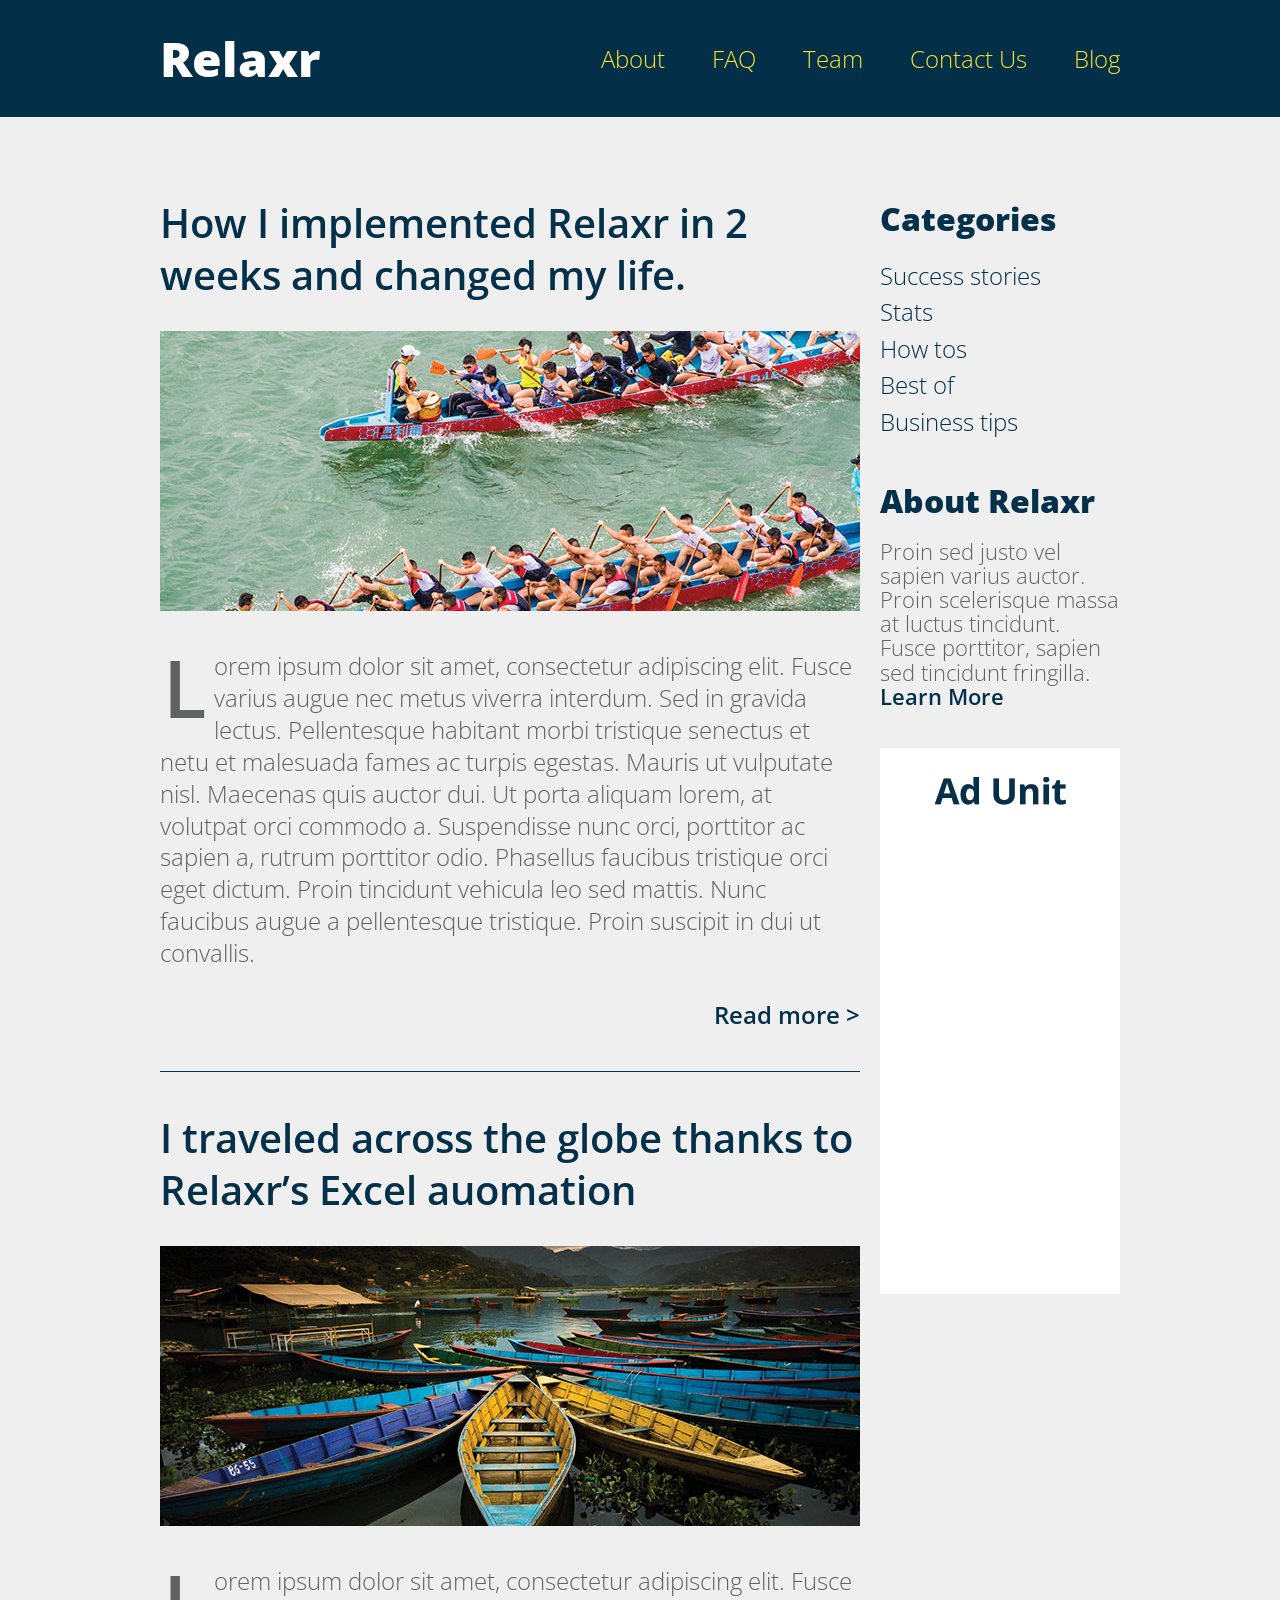
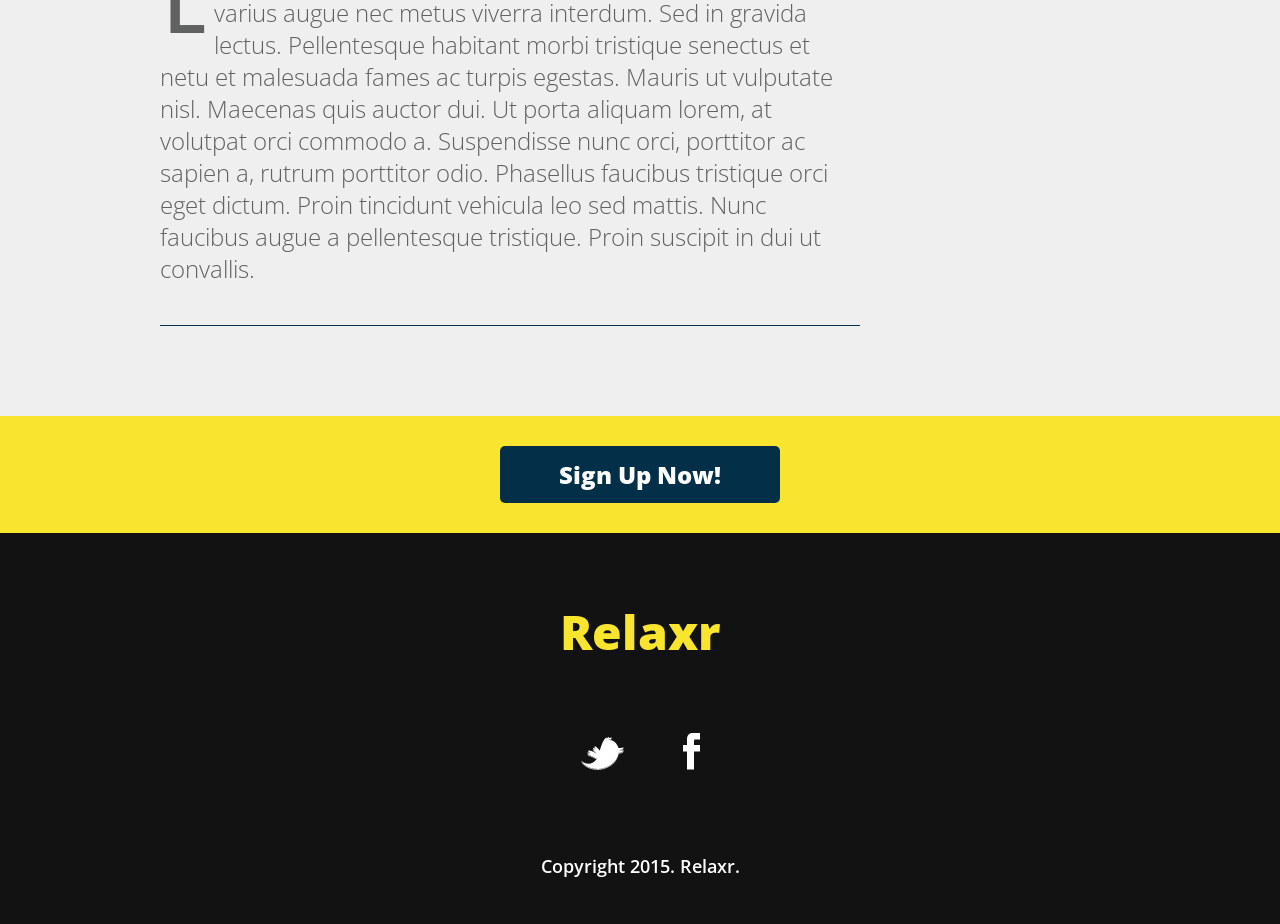
<file: relaxr_jquery/index.html>
<!DOCTYPE html>
<html lang="en">
	<head>
    	<meta charset="utf-8">
    	<meta name="description" content="The perfect personal assistant. Relaxr does your job for you so you can enjoy life as it is meant to be.">

		<title>Weather Background</title>
		<link href='http://fonts.googleapis.com/css?family=Open+Sans:300italic,300,600,800' rel='stylesheet' type='text/css'>

		<!-- external CSS link -->
		<link rel="stylesheet" href="css/reset.css">
		<link rel="stylesheet" href="css/style.css">
		<script src="http://ajax.googleapis.com/ajax/libs/jquery/2.1.3/jquery.min.js"></script>
		<script type="text/javascript" src="js/app.js"></script>
	</head>
	<body>
		<header>
			<div class="container">
				<h1 class="logo">Relaxr</h1>
				<nav>
					<ul>
						<li><a href="#">About</a></li>
						<li><a href="#">FAQ</a></li>
						<li><a href="#">Team</a></li>
						<li><a href="#">Contact Us</a></li>
						<li><a href="#">Blog</a></li>
					</ul>
				</nav>
			</div>
		</header>
		<section id="main">
			<div class="container">
				<section id="posts">
					<article class="post">
						<h2><a href="#">How I implemented Relaxr in 2 weeks and changed my life.</a></h2>
						<img src="images/blog_photo1.jpg" alt="Crew Meet">
						<p>Lorem ipsum dolor sit amet, consectetur adipiscing elit. Fusce varius augue nec metus viverra interdum. Sed in gravida lectus. Pellentesque habitant morbi tristique senectus et netu et malesuada fames ac turpis egestas. Mauris ut vulputate nisl.  Maecenas quis auctor dui. Ut porta aliquam lorem, at volutpat orci commodo a. Suspendisse nunc orci, porttitor ac sapien a, rutrum porttitor odio. Phasellus faucibus tristique orci eget dictum. Proin tincidunt vehicula leo sed mattis. Nunc faucibus augue a pellentesque tristique. Proin suscipit in dui ut convallis.</p>

						<p class="readmore"><a href="#">Read more &gt;</a></p>
						<p class="hide" id="show-this-on-click">Maecenas quis auctor dui. Ut porta aliquam lorem, at volutpat orci commodo a. Suspendisse nunc orci, porttitor ac sapien a, rutrum porttitor odio. Phasellus faucibus tristique orci eget dictum. Proin tincidunt vehicula leo sed mattis. Nunc faucibus augue a pellentesque tristique. Proin suscipit in dui ut convallis.</p>
						<p class="readless hide"><a href="#">Read less &gt;</a></p>
					</article>
					<article class="post">
						<h2><a href="#">I traveled across the globe thanks to Relaxr’s Excel auomation</a></h2>
						<img src="images/blog_photo2.jpg" alt="Canoes">
						<p>Lorem ipsum dolor sit amet, consectetur adipiscing elit. Fusce varius augue nec metus viverra interdum. Sed in gravida lectus. Pellentesque habitant morbi tristique senectus et netu et malesuada fames ac turpis egestas. Mauris ut vulputate nisl.  Maecenas quis auctor dui. Ut porta aliquam lorem, at volutpat orci commodo a. Suspendisse nunc orci, porttitor ac sapien a, rutrum porttitor odio. Phasellus faucibus tristique orci eget dictum. Proin tincidunt vehicula leo sed mattis. Nunc faucibus augue a pellentesque tristique. Proin suscipit in dui ut convallis.</p>

					</article>
				</section><!--
			--><aside id="sidebar">
					<h3>Categories</h3>
					<ul>
						<li><a href="#">Success stories</a></li>
						<li><a href="#">Stats</a></li>
						<li><a href="#">How tos</a></li>
						<li><a href="#">Best of</a></li>
						<li><a href="#">Business tips</a></li>
					</ul>
					<h3>About Relaxr</h3>
					<p>Proin sed justo vel sapien varius auctor. Proin scelerisque massa at luctus tincidunt. Fusce porttitor, sapien sed tincidunt fringilla.<br>
					<a href="#" class="learnmore">Learn More</a> <span class="hide" id="learnmoretext">Here is some more text about this fun thing!</p>
					<img src="images/ad-unit.png" alt="Ad Unit">
				</aside>
			</div>
		</section>

		<aside id="bottom-cta">
			<a class="button blue" href="#">Sign Up Now!</a>
		</aside>
		<footer>
			<h4 class="logo">Relaxr</h4>

			<ul>
				<li><a href="#"><img src="images/twitter.png" alt="Twitter logo"></a></li>
				<li><a href="#"><img src="images/facebook.png" alt="Facebook logo"></a></li>
			</ul>

			<p class="copyright">Copyright 2015. Relaxr.</p>
		</footer>
	</body>
</html>
</file>
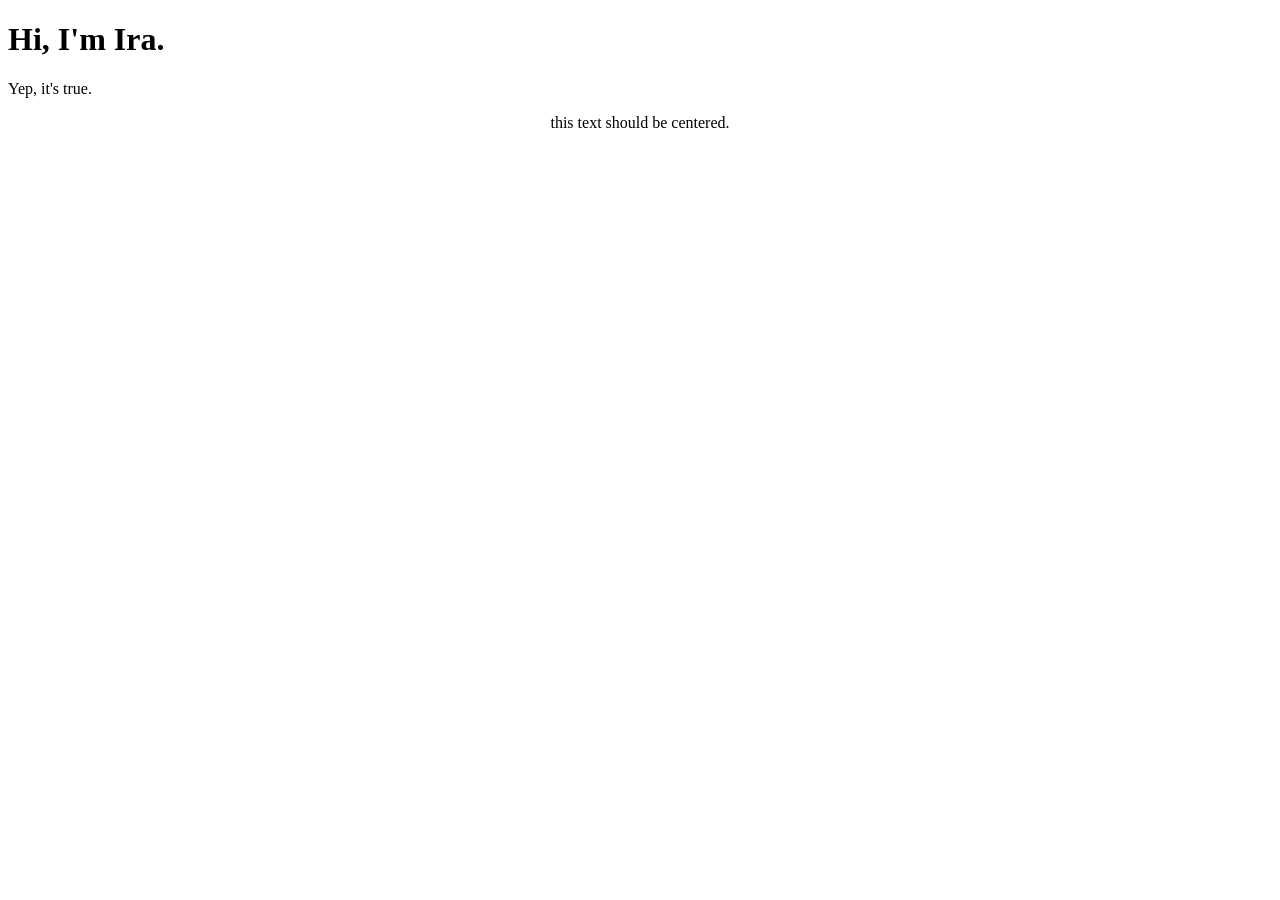
<file: resume/index.html>
<!DOCTYPE html>
<html>
  <head>
    <meta charset="utf-8">
    <title>Page about me</title>
  </head>
  <body>
    <h1>Hi, I'm Ira.</h1>
    <p>Yep, it's true.</p>
    <center>this text should be centered.</center>
  </body>
</html>
</file>
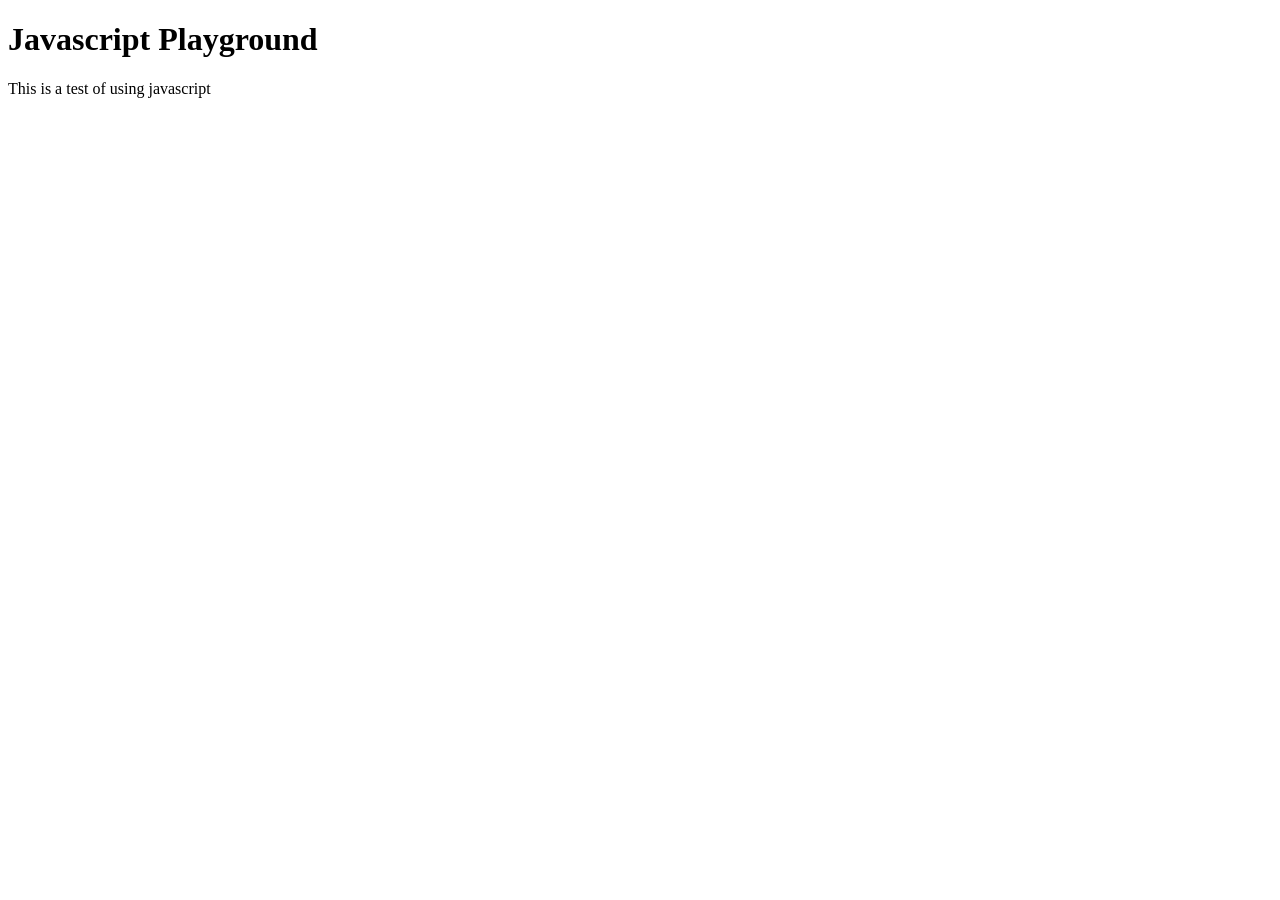
<file: 05_week/js_practice/index.html>
<!DOCTYPE html>
<html>
  <head>
    <meta charset="utf-8">
    <title>Javascript Practice</title>
    <script src="http://code.jquery.com/jquery-2.2.2.min.js" integrity="sha256-36cp2Co+/62rEAAYHLmRCPIych47CvdM+uTBJwSzWjI="   crossorigin="anonymous"></script>
    <script src="js/app.js"></script>
  </head>
  <body>
    <h1>Javascript Playground</h1>
    <p>This is a test of using javascript</p>
  </body>
</html>
</file>
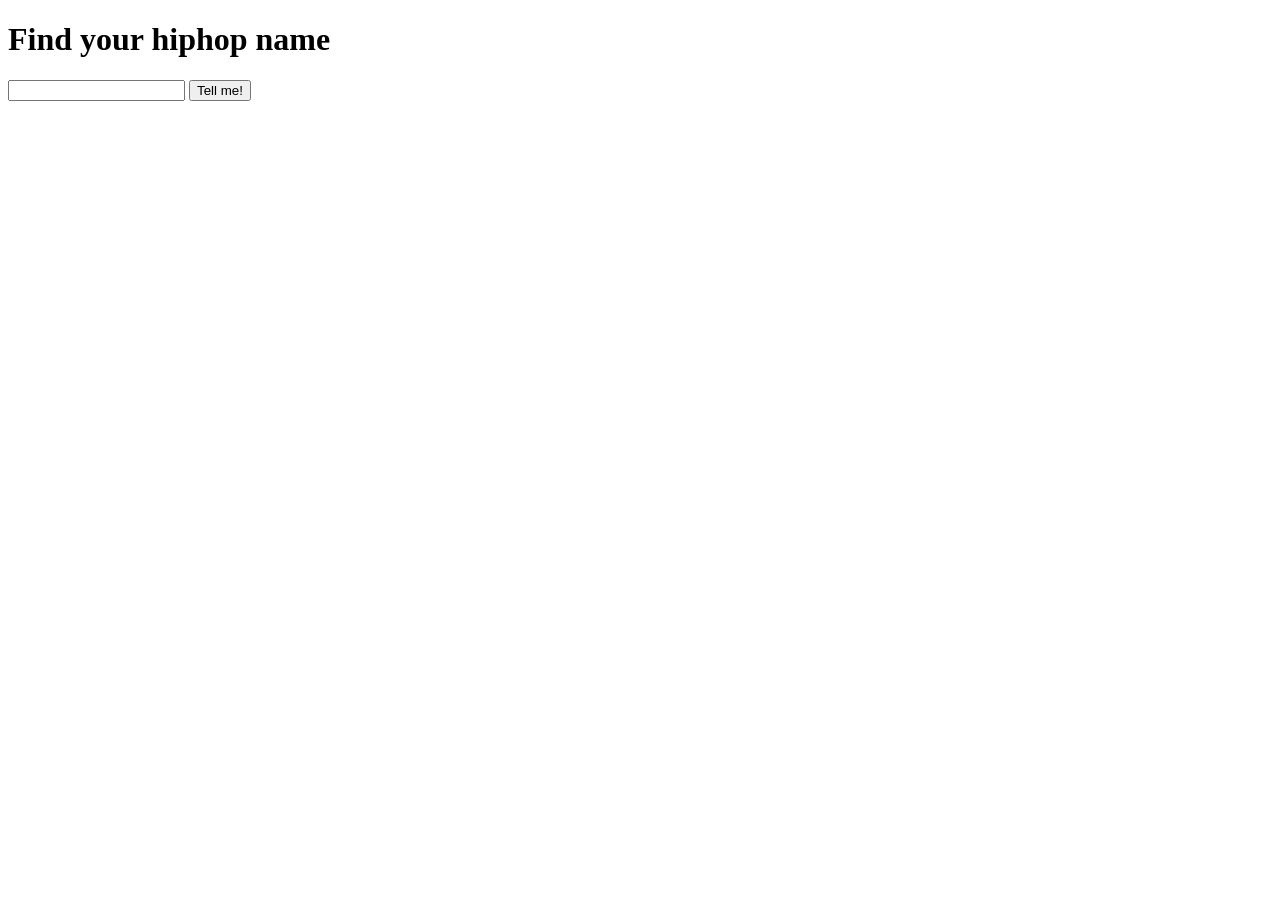
<file: 06_week/hiphop_name_gen/index.html>
<!DOCTYPE html>
<html>
  <head>
    <meta charset="utf-8">
    <title>Hip Hop Name Generator</title>
    <link rel="stylesheet" href="css/style.css">
    <script src="http://code.jquery.com/jquery-2.2.2.min.js" integrity="sha256-36cp2Co+/62rEAAYHLmRCPIych47CvdM+uTBJwSzWjI=" crossorigin="anonymous"></script>
    <script type="text/javascript" src="js/app.js"></script>
  </head>
  <body>
    <h1 id="output">Find your hiphop name</h1>
    <input type="text" id="username">
    <button id="submit">Tell me!</button>
  </body>
</html>
</file>
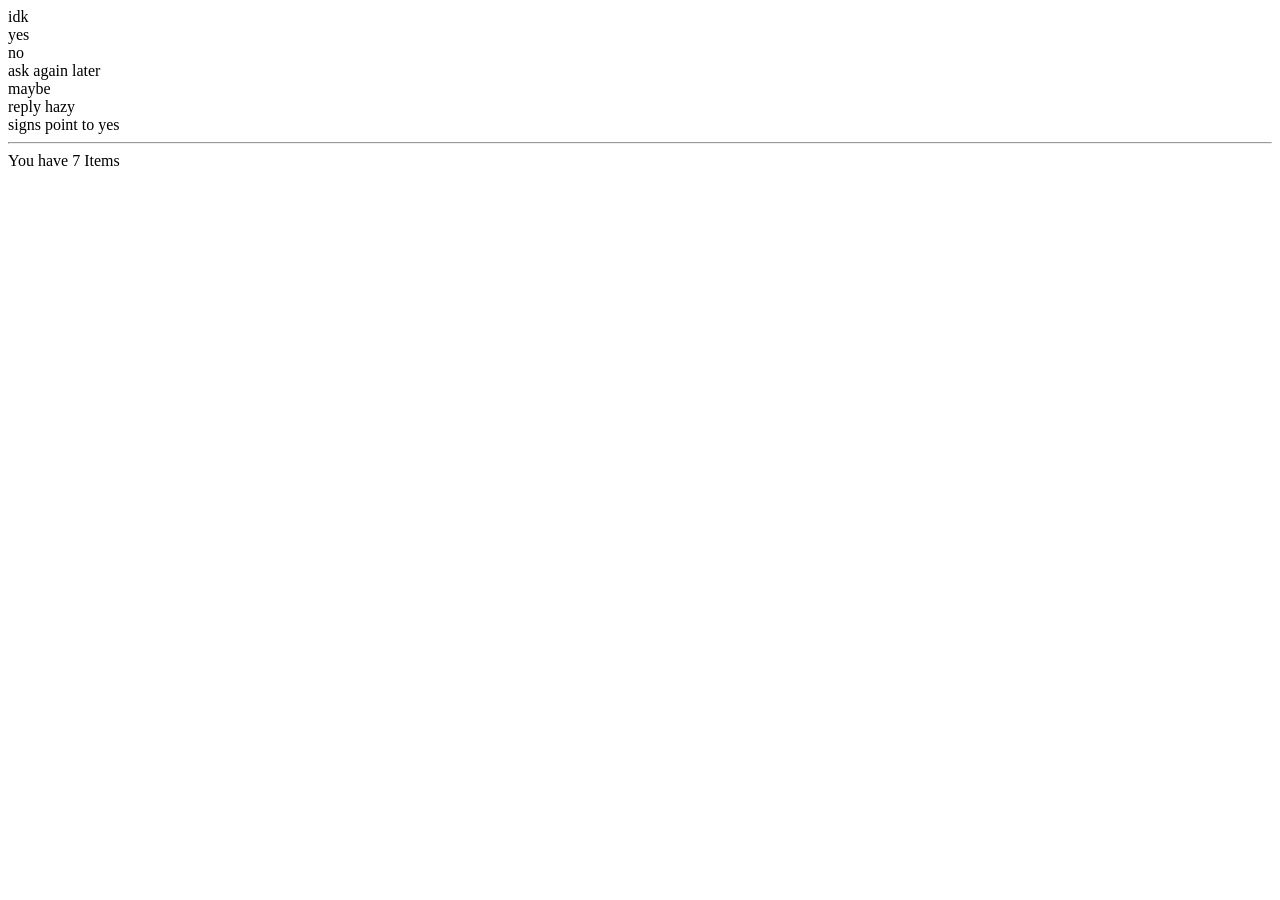
<file: 06_week/looper/index.html>
<!DOCTYPE html>
<html>
  <head>
    <meta charset="utf-8">
    <title>FEWD Web Starter</title>
    <link rel="stylesheet" href="css/style.css">
    <script src="http://code.jquery.com/jquery-2.2.2.min.js" integrity="sha256-36cp2Co+/62rEAAYHLmRCPIych47CvdM+uTBJwSzWjI=" crossorigin="anonymous"></script>
    <script type="text/javascript" src="js/app.js"></script>
  </head>
  <body>

  </body>
</html>
</file>
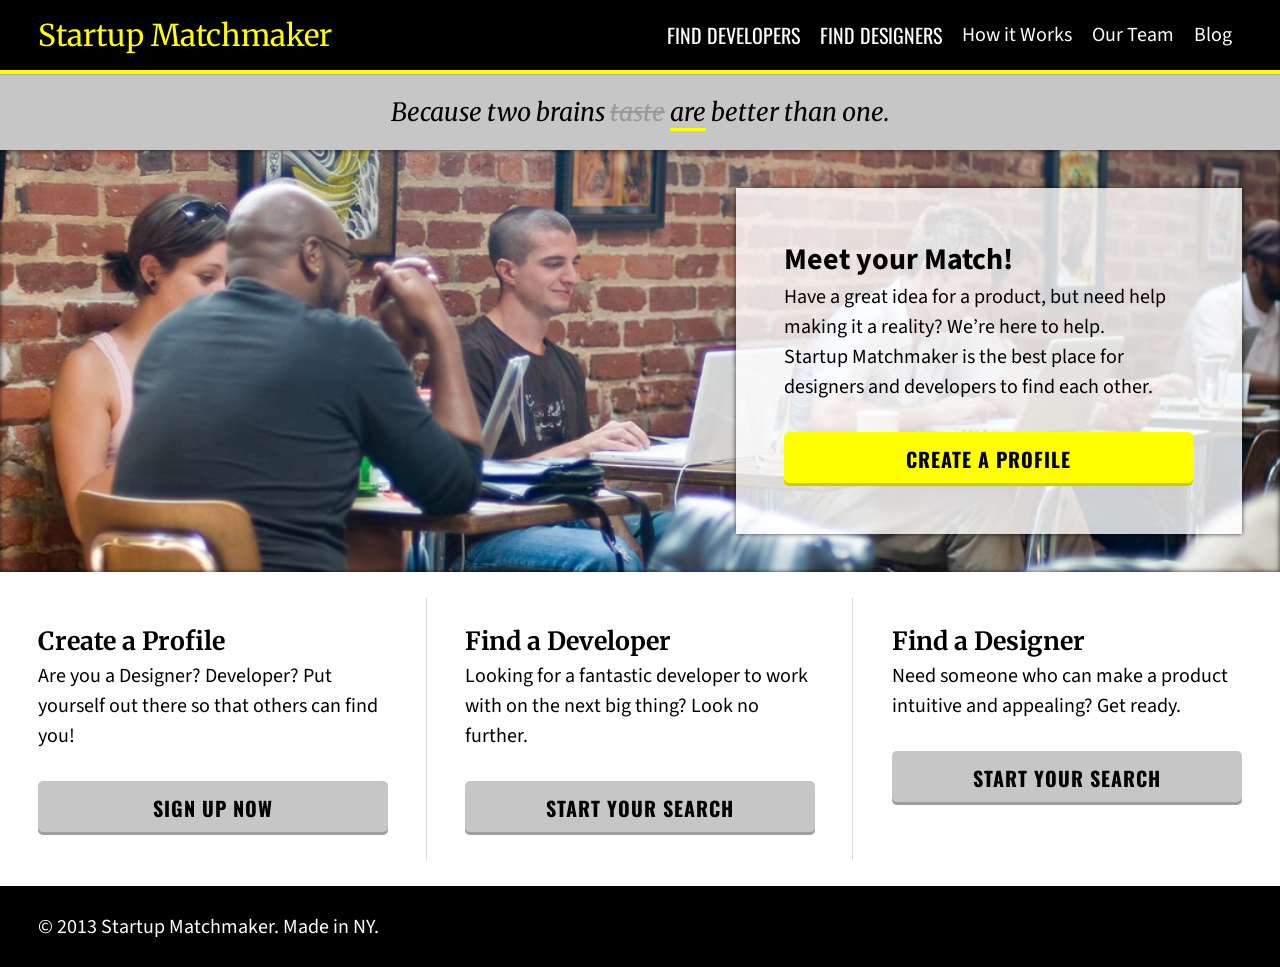
<file: 07_week/startup_matchmaker_responsive/index.html>
<!doctype html>
<html lang="en-us">
<head>
	<meta charset="utf-8">
	<title>Startup Matchmaker</title>
	<meta name="viewport" content="width=device-width, initial-scale=1">
	<link href='http://fonts.googleapis.com/css?family=Source+Sans+Pro:400,700|Oswald:700|Merriweather:700,700italic' rel='stylesheet' type='text/css'>
	<link rel="stylesheet" href="css/reset.css">
	<link rel="stylesheet" href="css/main.css">
</head>
<body>
	<header id="page-header">
		<div class="wrapper">
			<h1><a href="index.html">Startup Matchmaker</a></h1>
			<nav>
				<ul>
					<li><div class="line"></div><div class="line"></div><div class="line"></div></li>
					<li><strong><a href="developers.html">Find Developers</a></strong></li>
					<li><strong><a href="designers.html">Find Designers</a></strong></li>
					<li><a href="how.html">How it Works</a></li>
					<li><a href="team.html">Our Team</a></li>
					<li><a href="blog.html">Blog</a></li>
				</ul>
			</nav>
		</div>
	</header>
	<p class="tagline">Because two brains <del>taste</del> <ins>are</ins> better than&nbsp;one.</p>
	<section class="banner">
		<div class="wrapper">
			<div class="blurb">
				<h2>Meet your Match!</h2>
				<p>Have a great idea for a product, but need help making it a reality? We’re here to help.</p>
				<p>Startup Matchmaker is the best place for designers and developers to find each other.</p>
				<a class="button" href="#">Create a Profile</a>
			</div>
		</div>
	</section>
	<div class="wrapper">
		<section class="touts">
			<section class="tout">
				<header>
					<h3>Create a Profile</h3>
				</header>
				<p>Are you a Designer? Developer? Put yourself out there so that others can find you!</p>
				<a class="button" href="#">Sign Up Now</a>
			</section>
			<section class="tout">
				<header>
					<h3>Find a Developer</h3>
				</header>
				<p>Looking for a fantastic developer to work with on the next big thing? Look no further.</p>
				<a class="button" href="#">Start Your Search</a>
			</section>
			<section class="tout">
				<header>
					<h3>Find a Designer</h3>
				</header>
				<p>Need someone who can make a product intuitive and appealing? Get ready.</p>
				<a class="button" href="#">Start Your Search</a>
			</section>
		</section>
	</div>
	<footer>
		<div class="wrapper">
			© 2013 Startup Matchmaker. Made in NY.
		</div>
	</footer>
	<script src="js/main.js"></script>
</body>
</html>
</file>
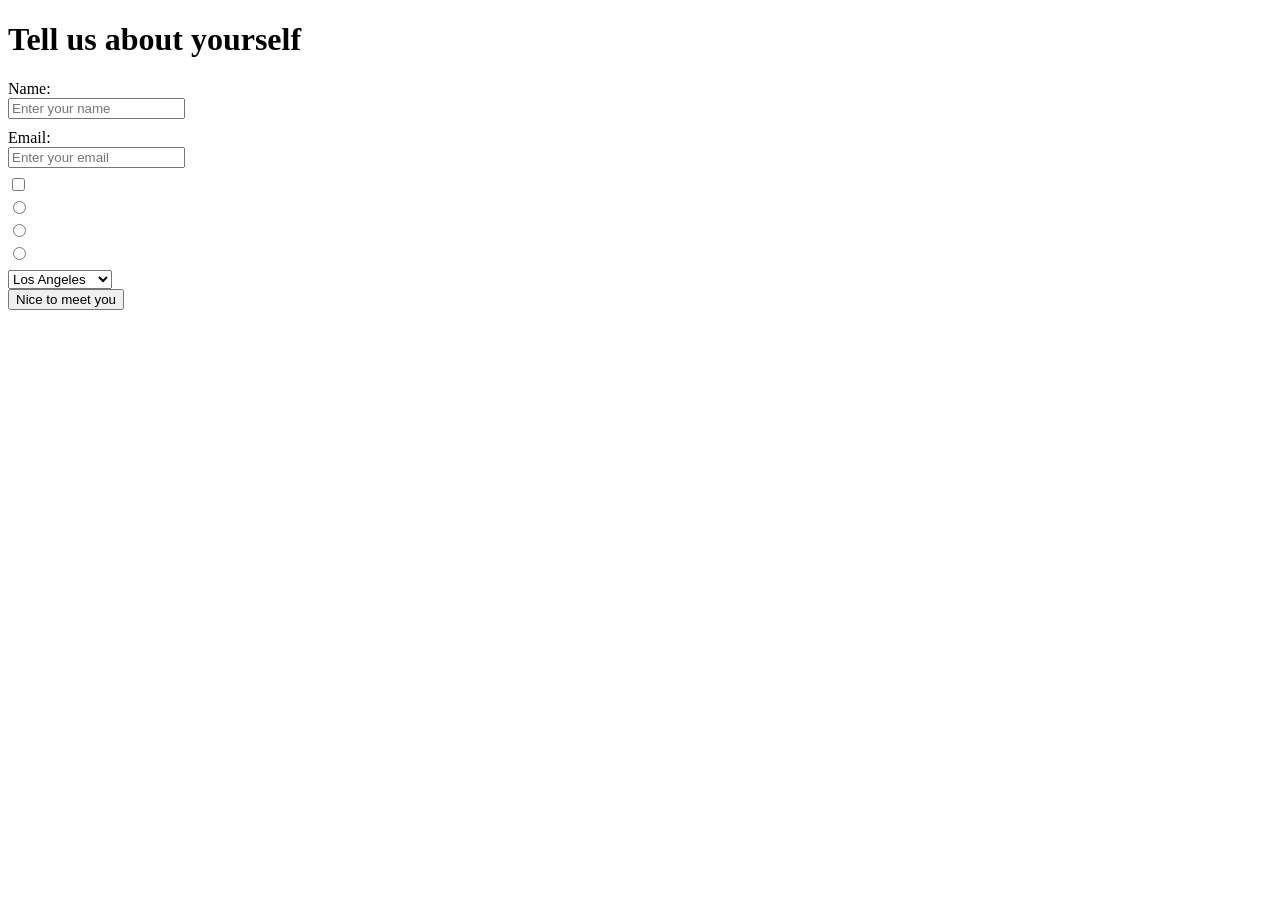
<file: 08_week/form_playground/index.html>
<!DOCTYPE html>
<html>
  <head>
    <meta charset="utf-8">
    <title>Form Playground</title>
    <link rel="stylesheet" href="css/style.css">
    <script src="http://code.jquery.com/jquery-2.2.2.min.js" integrity="sha256-36cp2Co+/62rEAAYHLmRCPIych47CvdM+uTBJwSzWjI=" crossorigin="anonymous"></script>
    <script type="text/javascript" src="js/app.js"></script>
  </head>
  <body>
    <h1>Tell us about yourself</h1>
    <form action="http://jsonplaceholder.typicode.com/posts" method="post">
      <label for="name">Name:</label>
      <input type="text" id="name" name="name" placeholder="Enter your name" required>
      <label for="email">Email:</label>
      <input type="email" id="email" name="email" placeholder="Enter your email">
      <input type="checkbox" name="remember_me">
      <input type="radio" value="1" name="choose_option">
      <input type="radio" value="2" name="choose_option">
      <input type="radio" value="3" name="choose_option">

      <select name="city" id="">
        <option value="la">Los Angeles</option>
        <option value="samo">Santa Monica</option>
        <option value="elpasa">Pasadena</option>
        <option value="gdale">Glendale</option>
      </select>

      <input type="submit" value="Nice to meet you">
    </form>
  </body>
</html>
</file>
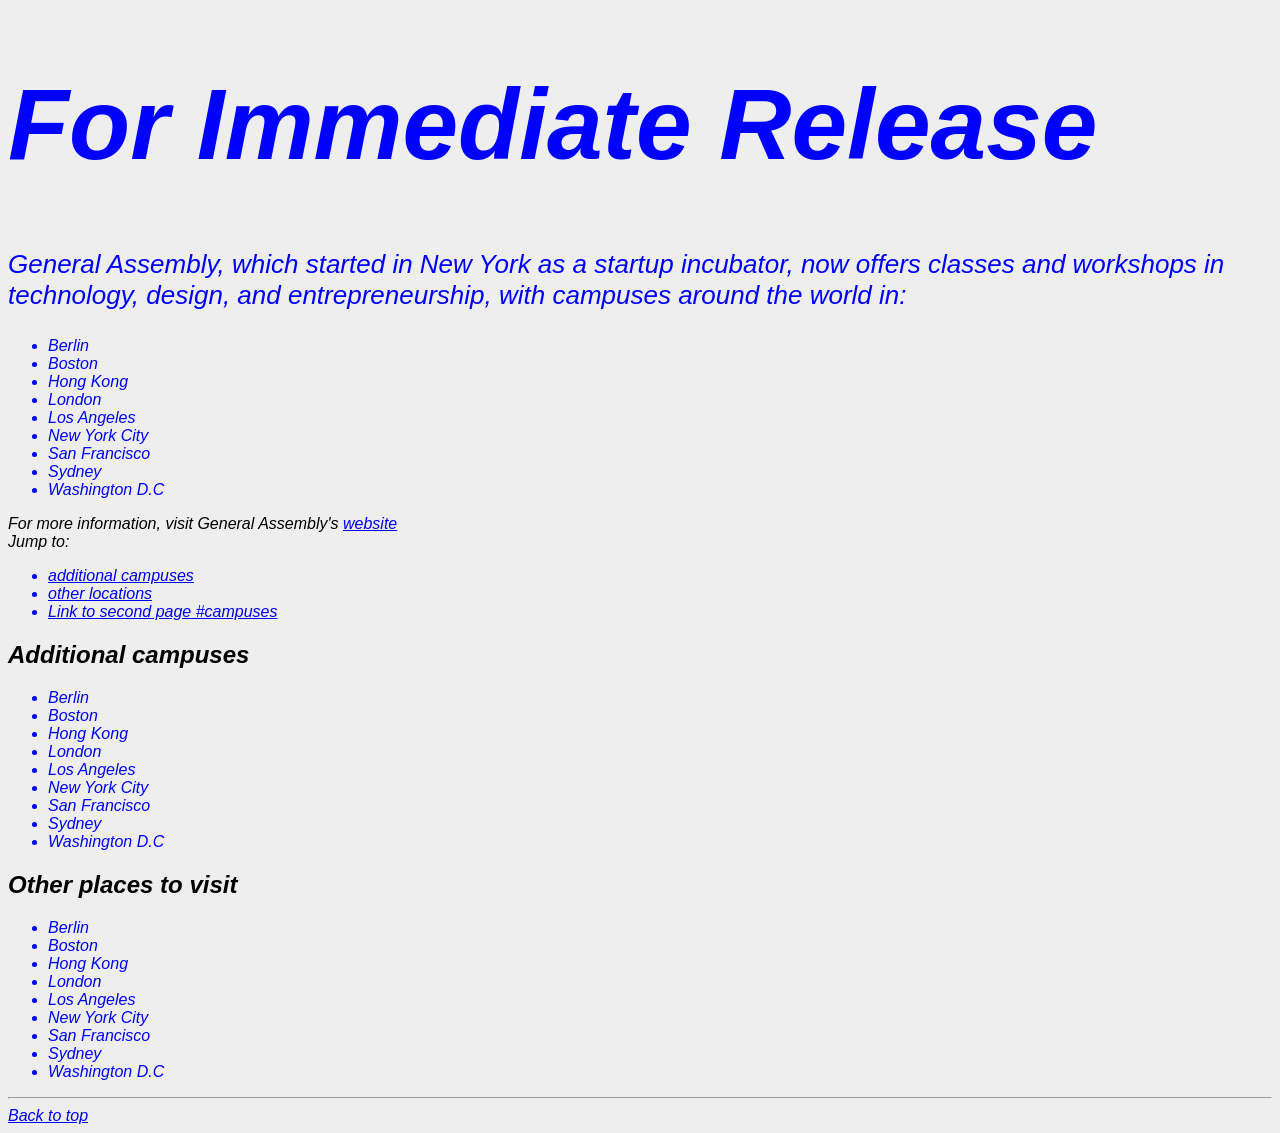
<file: starter_code/ga_press_release/index.html>
<!DOCTYPE html>
<html>
	<head>
		<meta charset="utf-8">
		<title></title>
		<link rel="stylesheet" href="style.css">
		<style>
			ul {
				color: blue!important;
			}
		</style>
	</head>
	<body>
		<span id="top"></span>

		<h1 style="color: blue;">For Immediate Release</h1>

		<p style="color: blue;">
			General Assembly, which started in New York as a startup incubator, now offers classes and workshops in technology, design, and entrepreneurship, with campuses around the world in:
		</p>

		<ul style="color: red;">
			<li>Berlin</li>
			<li>Boston</li>
			<li>Hong Kong</li>
			<li>London</li>
			<li>Los Angeles</li>
			<li>New York City</li>
			<li>San Francisco</li>
			<li>Sydney</li>
			<li>Washington D.C</li>
		</ul>

		For more information, visit General Assembly's <a href="http://generalassemb.ly">website</a>
		<br>
		Jump to: <br>
		<ul>
			<li>
				<a href="#campuses">additional campuses</a>
			</li>
			<li>
				<a href="#places">other locations</a>
			</li>
			<li>
				<a href="page2.html#campuses">Link to second page #campuses</a>
			</li>
		</ul>


		<h2 id="campuses">Additional campuses</h2>
		<ul>
			<li>Berlin</li>
			<li>Boston</li>
			<li>Hong Kong</li>
			<li>London</li>
			<li>Los Angeles</li>
			<li>New York City</li>
			<li>San Francisco</li>
			<li>Sydney</li>
			<li>Washington D.C</li>
		</ul>

		<h2 id="places">Other places to visit</h2>
		<ul>
			<li>Berlin</li>
			<li>Boston</li>
			<li>Hong Kong</li>
			<li>London</li>
			<li>Los Angeles</li>
			<li>New York City</li>
			<li>San Francisco</li>
			<li>Sydney</li>
			<li>Washington D.C</li>
		</ul>

		<hr>
		<a href="#top">Back to top</a>
	</body>
</html>
</file>
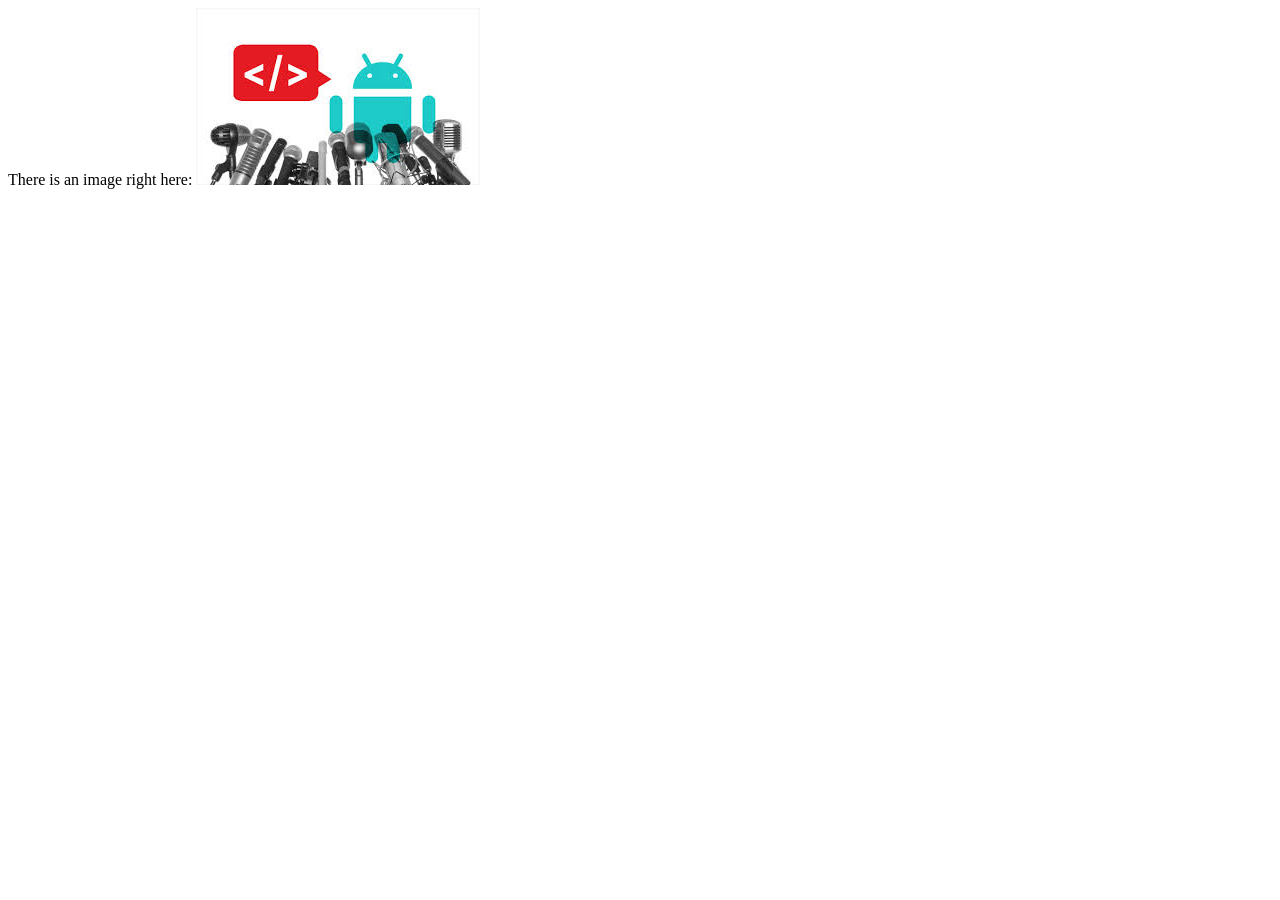
<file: paths.html>
<!DOCTYPE html>
<html>
  <head>
    <meta charset="utf-8">
    <title></title>
  </head>
  <body>
    There is an image right here:
    <img src="android.jpg" alt="android at press conference">
  </body>
</html>
</file>
<file: relaxr_jquery/css/style.css>
/*
Project Name: Blank Template
Client: Your Client
Author: Your Name
Developer @GA in NYC
*/


/******************************************
/* SETUP
/*******************************************/

/* Box Model Hack */
* {
  -moz-box-sizing: border-box; /* Firexfox */
  -webkit-box-sizing: border-box; /* Safari/Chrome/iOS/Android */
  box-sizing: border-box; /* IE */
}

/* Clear fix hack */
.clearfix:after {
  content: ".";
  display: block;
  clear: both;
  visibility: hidden;
  line-height: 0;
  height: 0;
}

.clear {
  clear: both;
}

.alignright {
  float: right;
  padding: 0 0 10px 10px; /* note the padding around a right floated image */
}

.alignleft {
  float: left;
  padding: 0 10px 10px 0; /* note the padding around a left floated image */
}

/******************************************
/* BASE STYLES
/*******************************************/

body {
  color: #043049;
  font-size: 26px;
  line-height: 1.4;
  color: #606161;
  font-family: 'Open Sans', Helvetica, Arial, sans-serif;
  font-weight: 300;
  background: #f0efef;
}
a {
  text-decoration: none;
}


/******************************************
/* LAYOUT
/*******************************************/

/* Center the container */
.container {
  width: 960px;
  margin: 0 auto;
}

.logo {
  font-size: 48px;
  font-weight: 800;
}

header {
  background: #033048;
  padding: 25px 0;
  overflow: hidden;
}
header .logo {
  color: #fff;
  float: left;
}

header nav {
  float: right;
  margin-top: 15px;
}
header nav ul li {
  display: inline-block;
  margin: 0 0 0 40px;
  font-size: 24px;
}
header nav ul li a {
  color: #f9e42e;
}
#main {
  margin-top: 80px;
}
#posts {
  width: 700px;
  display: inline-block;
  margin-right: 20px;
  vertical-align: top;
}
#sidebar {
  width: 240px;
  display: inline-block;
  vertical-align: top;
}
.post {
  border-bottom: 1px solid #043049;
  padding-bottom: 40px;
  margin-bottom: 40px;
}
h2 {
  font-weight: 600;
  font-size: 40px;
  line-height: 1.3;
  margin-bottom: 30px;
}
h2 a {
  color: #043049;
}

.post img {
  margin-bottom: 30px;
}
.post p {
  font-size: 24px;
  line-height: 1.333;
  color: #606161;
}
.post p:first-of-type:first-letter {
  float: left;
  font-size: 80px;
  line-height: 65px;
  padding-top: 4px;
  padding-right: 8px;
  padding-left: 3px;
  font-weight: 600;
}
.readmore, .readless {
  text-align: right;
  margin-top: 30px;
}
.readmore a, .readless a {
  color: #043049;
  font-weight: 600;
}

.button {
  border-radius: 5px;
  font-weight: 800;
  padding: 12px 0;
  width: 280px;
  font-size: 28px;
  text-align: center;
  display: block;
  margin: 0 auto;
}
.yellow {
  background: #f9e42e;
  color: #033048;
}
.blue {
  background: #033048;
  color: #fff;
  font-size: 24px;
}

#sidebar h3 {
  font-size: 32px;
  font-weight: 800;
  margin-bottom: 15px;
  color: #043049;
}
#sidebar ul {
  margin-bottom: 40px;
}
#sidebar ul li a {
  color: #043049;
  font-size: 24px;
}
#sidebar p {
  font-size: 22px;
  line-height: 1.1;
  margin-bottom: 40px;
}
#sidebar p a {
  color: #043049;
  font-weight: 600;
}

#bottom-cta {
  background: #f9e42e;
  padding: 30px;
  text-align: center;
  margin-top: 50px;
}

footer {
  background: #121212;
  padding: 65px 0 45px;
  text-align: center;
}
footer .logo {
  color: #f9e42e;
  margin-bottom: 68px;
}
footer ul li {
  display: inline-block;
  list-style: none;
  margin: 0 26px 75px;
}
footer p {
  font-size: 18px;
  color: #fff;
  font-weight: 600;
}
.hide {
  display: none;
  margin-top: 30px;
}

/******************************************
/* ADDITIONAL STYLES
/*******************************************/
</file>
<file: 06_week/hiphop_name_gen/css/style.css>
body {
  background-color: white;
}

/* Your CSS goes here */
</file>
<file: 06_week/looper/css/style.css>
body {
  background-color: white;
}

/* Your CSS goes here */
</file>
<file: 07_week/startup_matchmaker_responsive/css/main.css>
body {
	font-family: 'Source Sans Pro', sans-serif;
	font-size: 20px;
	line-height: 1.5;
	cursor: default;
}

.wrapper {
	max-width: 1280px;
	margin: auto;
}
.clearfix:after {
     content: ".";
     display: block;
     clear: both;
     visibility: hidden;
     line-height: 0;
     height: 0;
}
h1 {
	font-size: 2em;
	line-height: 1;
}
h2 {
	font-size: 1.5em;
	font-weight: bold;
}
h3 {
	font-family: 'Merriweather', serif;
	font-size: 1.25em;
	font-weight: bold;
}
p {
	margin: 0 0 1.5em 0;
}
nav .line{
	width: 3em;
	height: .3em;
	background: yellow;
	border-radius: 1em;
	margin-top: .25em;
}
nav .line:first-of-type{
	margin-top:.7em;
}
.button {
	font-family: 'Oswald', sans-serif;
	text-decoration: none;
	text-transform: uppercase;
	letter-spacing: 1px;
	font-weight: bold;
	background: yellow;
	color: black;
	display: block;
	text-align: center;
	padding: 12px;
	box-shadow: inset 0 -3px 0 rgba(0,0,0,.2);
	border-radius: 5px;
}

#page-header {
	background: black;
	color: white;
	overflow: hidden;
	border-bottom: 4px solid yellow;
	padding: 0 3%;
}
#page-header a {
	color: inherit;
	text-decoration: none;
}
#page-header h1 {
	float: left;
	color: yellow;
	font-family: 'Merriweather', serif;
	font-size: 1.5em;
	margin: 20px 0 0 0;
}
#page-header nav {
	float: right;
}
#page-header nav li {
	float: left;
}
#page-header nav li:first-child{
	float:right;
	display: none;
	cursor: pointer;
}
#page-header nav a {
	display: block;
	padding: 20px 10px;
}
#page-header nav li a:hover {
	color: yellow;
}
#page-header nav strong {
	font-family: 'Oswald', sans-serif;
	text-transform: uppercase;
}
#page-header nav strong a {
}


.tagline {
	font-family: 'Merriweather', serif;
	text-align: center;
	margin: 0;
	padding: 1em 3%;
	font-size: 1.25em;
	line-height: 1em;
	font-style: italic;
	background: #C6C6C6;
	border-top: 1px solid #AAA;
}
.tagline del {
	color: #999;
}
.tagline ins {
	text-decoration: none;
	border-bottom: 3px solid yellow;
}

.banner {
	background: url(../images/coworking.jpg) center center no-repeat;
	background-size: cover;
	overflow: hidden;
	padding: 3%;
	box-shadow: inset 0 0 5px rgba(0,0,0,.75);
}

.blurb {
	background: rgba(255,255,255,.8);
	width: 34%;
	margin: 0 auto;
	padding: 4%;
	float: right;
	box-shadow: 0 0 5px rgba(0,0,0,.75);
	transition: width 500ms;
}
.blurb > p:first-of-type{
	margin-bottom:0;
}
.touts {
	background: #EEE;
	background: white;
	overflow: hidden;
	padding: 2% 0;
}
.tout {
	float: left;
	width: 27.3333%;
	padding: 2% 3%;
	box-shadow: inset -1px 0 0 rgba(0,0,0,.15);
}
.tout:last-child {
	box-shadow: none;
}
.tout .button {
	background: #C6C6C6;
}

footer {
	background: black;
	color: white;
	padding: 2% 3%;
}
@media screen and (max-width:1080px) and (min-width: 980px){
	nav{

		font-size: 18px;
	}

}

@media screen and (max-width:980px) and (min-width: 768px){

}

@media screen and (max-width: 768px){
	nav{
		width:100%;
	}
	#page-header nav li{
		float: none;
	}
	#page-header nav li:first-child{
		display:block;
		position: absolute;
		top:.25em;
		right:.5em;
	}
	ul{
		height:0;
		transition:height 1s;
		overflow: hidden;
	}

	.tout {
		width: 100%;
		float: none;
	}
}



/* Smaller screen styles go here:
	 To use the hamburger drop down menu, use this CSS in your media query:
	 #page-header nav li{
		 float: none;
	 }
	 #page-header nav li:first-child{
		 display:block;
		 position: absolute;
		 top:.25em;
		 right:.5em;
	 }
	 ul{
		 height:0;
		 transition:height 1s;
		 overflow: hidden;
	 }

*/

.slideDown{
	height:20em;
}
</file>
<file: 08_week/form_playground/css/style.css>
body {
  background-color: white;
}

input {
  display: block;
  margin-bottom: 10px;
}

/* Your CSS goes here */
</file>
<file: starter_code/ga_press_release/style.css>
body {
  background-color: #EEEEEE;
  font-style: italic;
  font-family: "helvetica";
}

h1 {
  font-size: 100px;
}

p {
  font-size: 26px;
}
</file>
